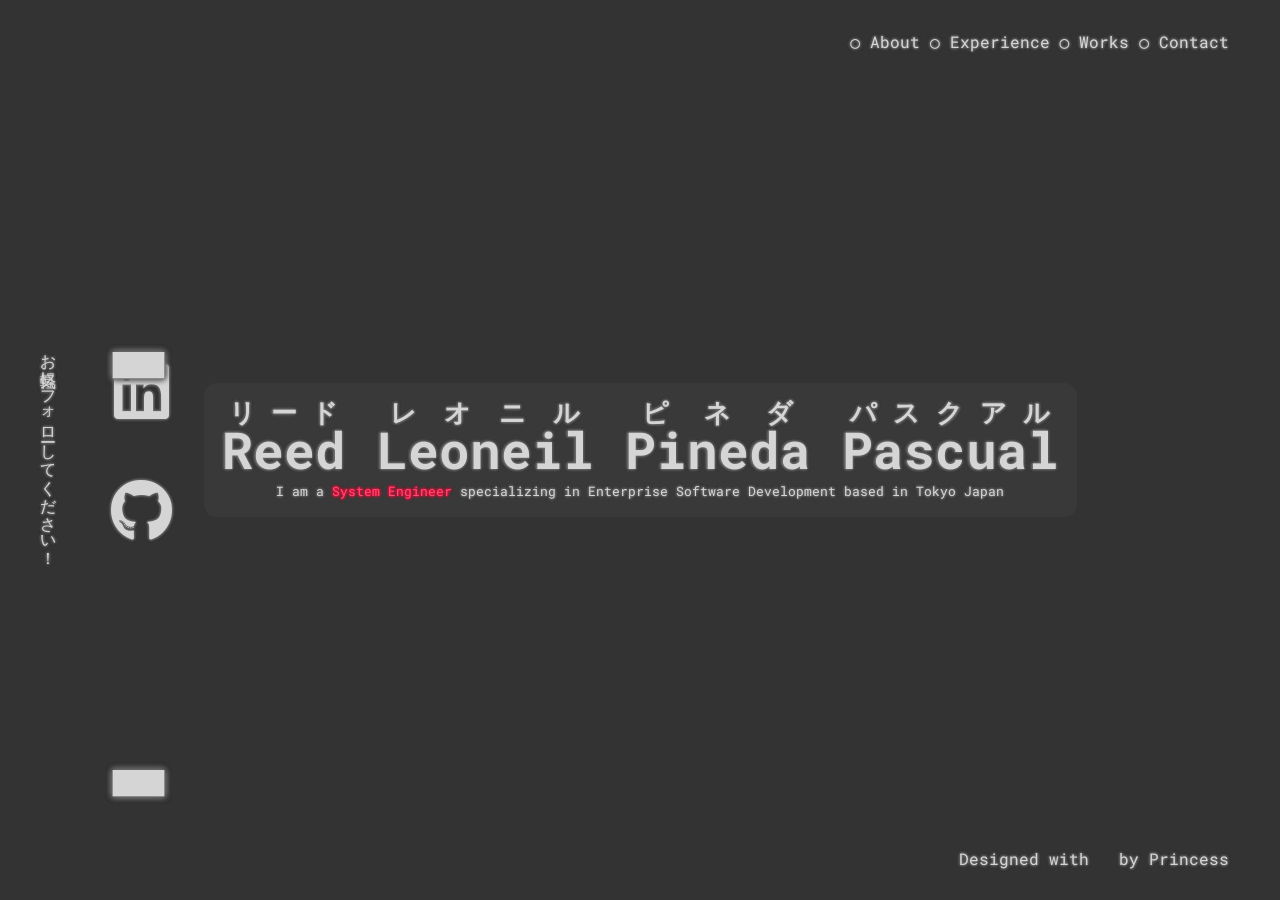
<file: index.html>
<!DOCTYPE html>
<html lang="en">
<head>
    <meta charset="UTF-8">
    <meta name="viewport" content="width=device-width, initial-scale=1.0">
    <title>Reed Leoneil Pineda Pascual</title>
    <link href="https://fonts.googleapis.com/css2?family=Roboto+Mono:wght@400;700&display=swap" rel="stylesheet">
    <link rel="stylesheet" href="https://use.fontawesome.com/releases/v5.3.1/css/all.css" integrity="sha384-mzrmE5qonljUremFsqc01SB46JvROS7bZs3IO2EmfFsd15uHvIt+Y8vEf7N7fWAU" crossorigin="anonymous">
    <style>
        @media (orientation: landscape) {
            * {
                margin: 0;
                padding: 0;
                box-sizing: border-box;
                font-family: 'Roboto Mono', ui-monospace, monospace;
            }

            body {
                height: 100vh;
                background-image: linear-gradient(to right, #333333, #333333, #333333);
                color: #d5d5d5;
                text-shadow: -0.01px -0.01px 0 #696969, 0.01px -0.01px 0 #696969,
                            -0.01px 0.01px 0 #696969, 0.01px 0.01px 0 #696969,
                            -0.01px -0.01px 3px #696969, 0.01px -0.01px 3px #696969,
                            -0.01px 0.01px 3px #696969, 0.01px 0.01px 3px #696969;
                display: flex;
                flex-direction: column;
            }

            #iam {
                font-weight: bolder;
                text-align: center;
                font-size: 4vw;
            }

            #whoami {
                text-align: center;
                font-size: 1vw;
            }

            .navbar {
                padding: 1vw 2vw;
                position: absolute;
                top: 2vh;
                right: 2vw; 
                /*font-size: 1vw;*/
            }

            .footer {
                padding: 1vw 2vw;
                position: absolute;
                bottom: 2vh;
                right: 2vw;
                /*font-size: 1vw;*/
            }

            .main {
                display: flex;
                justify-content: center;
                align-items: center;
                flex-grow: 1;
            }

            .social {
                position: absolute;
                display: flex;
                align-items: center;
                top: 50%;
                transform: translateY(-50%);
            }

            .social-bar {
                transform: scaleY(4);
                margin: 8vh 0;
                writing-mode: vertical-lr;
            }

            .social-label {
                writing-mode: vertical-rl;
                /*font-size: 1vw;*/
                margin: 0 3vw;
                color: #d5d5d5;
            }

            .social-icons {
                align-items: center;
                font-size: 7vh;
                display: flex;
                flex-direction: column;
                gap: 4vh;
            }
        }

        @media (orientation: portrait) {
            * {
                margin: 0;
                padding: 0;
                box-sizing: border-box;
                font-family: 'Roboto Mono', ui-monospace, monospace;
            }

            body {
                height: 100vh;
                background-image: linear-gradient(to right, #333333, #333333, #333333);
                color: #d5d5d5;
                text-shadow: -0.01px -0.01px 0 #696969, 0.01px -0.01px 0 #696969,
                            -0.01px 0.01px 0 #696969, 0.01px 0.01px 0 #696969,
                            -0.01px -0.01px 3px #696969, 0.01px -0.01px 3px #696969,
                            -0.01px 0.01px 3px #696969, 0.01px 0.01px 3px #696969;
                display: flex;
                flex-direction: column;
            }
            
            #iam {
                font-weight: bolder;
                text-align: center;
                font-size: 5vw;
            }

            #whoami {
                text-align: center;
                font-size: 2.5vw;
            }

            .navbar {
                padding: 2vh 3vw;
                position: static;
                text-align: center;
                font-size: 3vw;
            }

            .footer {
                padding: 2vh 0;
                position: static;
                text-align: center;
                font-size: 3vw;
            }

            .main {
                display: flex;
                flex-direction: column;
                align-items: center;
                justify-content: center;
                flex-grow: 1;
            }

            .social {
                display: flex;
                position: static;
                transform: none;
                flex-direction: column-reverse; 
                justify-content: center;
                margin-top: 2vh;
                margin-bottom: 2vh;
            }

            .social-bar {
                writing-mode: horizontal-tb;
                transform: scaleX(3.5);
                margin: 0 8vw;
            }

            .social-label {
                writing-mode: horizontal-tb;
                font-size: 2vw; 
                margin: 0 2vw;
                text-align: center;
            }

            .social-icons {
                gap: 4vw;
                justify-content: center;
                display: flex;
                font-size: 8vw;
            }  
        }

        .content {
            padding: 2vh;
            margin: 2vh;
            background-color: #393939;
            border-radius: 1vw;
        }

        .navbar a,
        .social-icons a {
            text-decoration: none;
            transition: color 0.3s ease;
        }

        .navbar a:link, .navbar a:active, .navbar a:visited,
        .social-icons a:link, .social-icons a:active, .social-icons a:visited {
            color: #d5d5d5;
            text-shadow: -0.01px -0.01px 0 #696969, 0.01px -0.01px 0 #696969,
                        -0.01px 0.01px 0 #696969, 0.01px 0.01px 0 #696969,
                        -0.01px -0.01px 3px #696969, 0.01px -0.01px 3px #696969,
                        -0.01px 0.01px 3px #696969, 0.01px 0.01px 3px #696969;
        }

        .navbar a:hover,
        .social-icons a:hover {
            color: #ff4b75;
            text-shadow: -0.03px -0.03px 0 #DC143C, 0.03px -0.03px 0 #DC143C,
                        -0.03px 0.03px 0 #DC143C, 0.03px 0.03px 0 #DC143C,
                        -0.03px -0.03px 3px #DC143C, 0.03px -0.03px 3px #DC143C,
                        -0.03px 0.03px 3px #DC143C, 0.03px 0.03px 3px #DC143C;
        }

        .red {
            color: #ff4b75;
            text-shadow: -0.03px -0.03px 0 #DC143C, 0.03px -0.03px 0 #DC143C,
                        -0.03px 0.03px 0 #DC143C, 0.03px 0.03px 0 #DC143C,
                        -0.03px -0.03px 3px #DC143C, 0.03px -0.03px 3px #DC143C,
                        -0.03px 0.03px 3px #DC143C, 0.03px 0.03px 3px #DC143C;
        }
    </style>
</head>
<body>
    <div class="navbar">
        <a id="nav-about" class="nav-item" href="/"><span>○</span> About</a>
            <span class="nav-separator"></span>
        <a id="nav-experience" class="nav-item" href="https://www.linkedin.com/in/reedleoneil" target="_blank"><span>○</span> Experience</a>
            <span class="nav-separator"></span>
        <a id="nav-works" class="nav-item" href="https://github.com/reedleoneil" target="_blank"><span>○</span> Works</a>
            <span class="nav-separator"></span>
        <a id="nav-contact" class="nav-item" href="https://docs.google.com/forms/d/e/1FAIpQLSeRhnKp-W5Y8A6ZORqD-jqGZ_UO6rYZfIKTZDaSF52pWpbOZQ/viewform?usp=dialog" target="_blank"><span>○</span> Contact</a>
    </div>
    <div class="social">
        <div class="social-label">お気軽にフォローしてください！</div>
        <div class="social-icons">
            <span class="social-bar">ー</span>
            <a href="https://www.linkedin.com/in/reedleoneil" target="_blank"><i class="fab fa-linkedin"></i></a>
            <a href="https://github.com/reedleoneil" target="_blank"><i class="fab fa-github"></i></a>
            <span class="social-bar">ー</span>
        </div>
    </div>
    <div class="main">
        <div class="content">
            <div id="iam">
                <ruby>Reed<rt>リード</rt></ruby> <ruby>Leoneil<rt>レオニル</rt></ruby> <ruby>Pineda<rt>ピネダ</rt></ruby> <ruby>Pascual<rt>パスクアル</rt></ruby>
            </div>
            <div id="whoami">I am a <span id="profession" class="red">System Engineer</span> specializing in <span id="specialization">Enterprise Software Development</span> based in Tokyo <span id="country">Japan</span></div>
        </div>
    </div>
    <div class="footer">
        Designed with <span>𓂀</span> by Princess
    </div>
    <script type="text/javascript">
        const emojis = ["👹", "👺", "🍱", "🍜", "🍙", "🍥", "🌸", "🌊", "🎏", "🎋", "🎎", "🗼", "🏯", "🗻", "🏮", "🔴", "🗾", "🍣", "🍵", "🍡", "🍘", "🍢"];
        const emojiRegex = /\p{Emoji_Presentation}/u;

        function glitch(text, element) {
            if (text == null) {
               text = element.innerHTML.trim(); 
            }
            element.innerHTML = "";

            let spanindexes = [];
            let spanlen = 0;

            let g = 0;
            while (g < text.length) { 
                    let span = document.createElement("span");
                    span.classList.add("char");
                    let char =  !emojiRegex.test(text[g] + text[g+1]) ? String.fromCharCode(getRndInteger(32, 255)) : emojis[getRndInteger(0, emojis.length - 1)];
                    let node = document.createTextNode(char);
                    span.appendChild(node);
                    element.appendChild(span);

                    spanindexes.push(spanlen);
                    spanlen = spanlen+1;

                    g =  !emojiRegex.test(text[g] + text[g+1]) ? g+1 : g+2;
            }

            let textindexes = [];
            let i = 0;
            while(i < text.length) {   
                textindexes.push(i);
                i = !emojiRegex.test(text[i] + text[i+1]) ? i+1 : i+2;
            }

            let interval = setInterval(function () {
                if (textindexes.length != 0) {
                        let index = getRndInteger(0, textindexes.length - 1);
                        
                        if (!emojiRegex.test(text[textindexes[index]] + text[textindexes[index]+1]))
                            element.getElementsByClassName("char")[spanindexes[index]].innerHTML = text[textindexes[index]]; 
                        else
                            element.getElementsByClassName("char")[spanindexes[index]].innerHTML = text[textindexes[index]] + text[textindexes[index]+1]; 

                        textindexes.splice(index, 1);
                        spanindexes.splice(index, 1);
                } else {
                    clearInterval(interval);
                }
            }, text.length > 5 ? 33 : 69);
        }

        function getRndInteger(min, max) {
            return Math.floor(Math.random() * (max - min + 1)) + min;
        }

        function onhover(text1, text2, element){
            element.addEventListener("mouseover", function (e) {
                if (element.innerText == text1 && element.matches(":hover")) {
                    glitch(text2, element);
                }
            });

            element.addEventListener("mouseout", function (e) {
                if (element.innerText == text2 && !element.matches(":hover")) {
                    glitch(text1, element);
                }
            });
        } 
    </script>
    <script type="text/javascript">
        function about() {
            glitch(null, document.getElementById("profession"))
            onhover("System Engineer", "The One in Zero", document.getElementById("profession"))
        }

        about();
    </script>
</body>
</html>
</file>
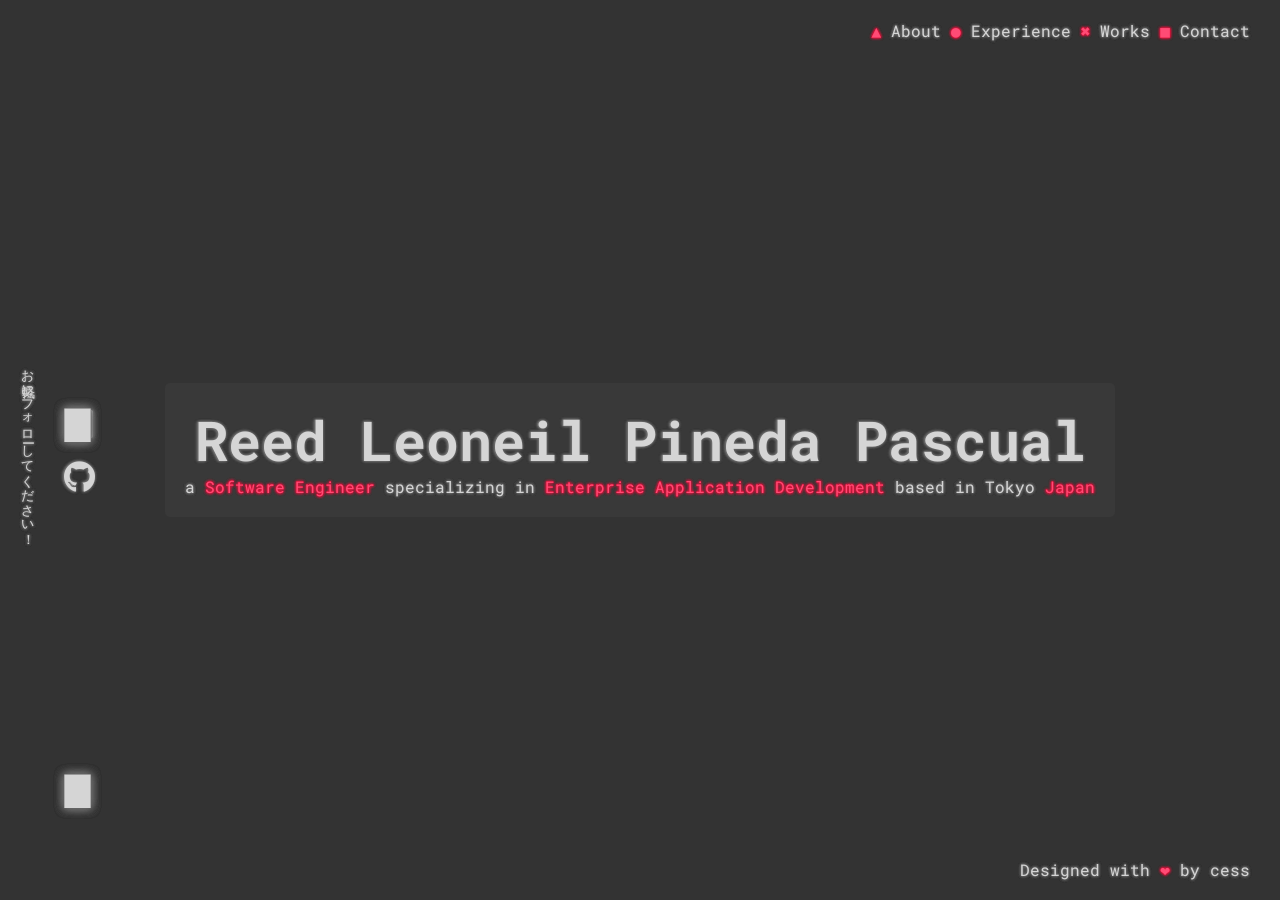
<file: v2.html>
<!DOCTYPE html>
<html lang="en">
<head>
    <meta charset="UTF-8">
    <meta name="viewport" content="width=device-width, initial-scale=1.0">
    <title>Reed Leoneil Pineda Pascual</title>
    <link href="https://fonts.googleapis.com/css2?family=Roboto+Mono:wght@400;700&display=swap" rel="stylesheet">
    <link rel="stylesheet" href="https://use.fontawesome.com/releases/v5.3.1/css/all.css" integrity="sha384-mzrmE5qonljUremFsqc01SB46JvROS7bZs3IO2EmfFsd15uHvIt+Y8vEf7N7fWAU" crossorigin="anonymous">
    <style>
        * {
            margin: 0;
            padding: 0;
            box-sizing: border-box;
            font-family: 'Roboto Mono', ui-monospace, monospace;
        }

        body {
            height: 100vh;
            background-image: linear-gradient(to right, #333333, #333333, #333333);
            color: #d5d5d5;
            text-shadow: -0.01px -0.01px 0 #696969, 0.01px -0.01px 0 #696969, -0.01px 0.01px 0 #696969, 0.01px 0.01px 0 #696969, -0.01px -0.01px 3px #696969, 0.01px -0.01px 3px #696969, -0.01px 0.01px 3px #696969, 0.01px 0.01px 3px #696969;
            display: flex;
            flex-direction: column;
        }

        .navbar {
            padding: 10px 20px;
            position: absolute;
            top: 10px;
            right: 10px;
        }

        .footer {
            padding: 10px 20px;
            position: absolute;
            bottom: 10px;
            right: 10px;
        }

        .main-container {
            display: flex;
            justify-content: center;
            align-items: center;
            flex-grow: 1;
        }

        .content {
            padding: 20px;
            background-color: #393939;
            border-radius: 5px;
        }

        .social-container {
            position: absolute;
            display: flex;
            align-items: center;
            top: 50%;
            transform: translateY(-50%);
        }

        .social-bar {
            transform: scaleY(10);
            margin: 125px 0;
            writing-mode: vertical-lr;
        }

        .social-label {
            writing-mode: vertical-rl;
            font-size: 0.8rem;
            margin: 0 20px;
            color: #d5d5d5;
        }

        .social-icons {
            align-items: center;
            font-size: 2rem;
            display: flex;
            flex-direction: column;
            gap: 10px;
        }

        .navbar a,
        .social-icons a {
            text-decoration: none;
            transition: color 0.3s ease;
        }

        .navbar a:link, .navbar a:active, .navbar a:visited,
        .social-icons a:link, .social-icons a:active, .social-icons a:visited {
            color: #d5d5d5;
            text-shadow: -0.01px -0.01px 0 #696969, 0.01px -0.01px 0 #696969, -0.01px 0.01px 0 #696969, 0.01px 0.01px 0 #696969, -0.01px -0.01px 3px #696969, 0.01px -0.01px 3px #696969, -0.01px 0.01px 3px #696969, 0.01px 0.01px 3px #696969;
        }

        .navbar a:hover,
        .social-icons a:hover {
            color: #ff4b75;
            text-shadow: -0.03px -0.03px 0 #DC143C, 0.03px -0.03px 0 #DC143C, -0.03px 0.03px 0 #DC143C, 0.03px 0.03px 0 #DC143C, -0.03px -0.03px 3px #DC143C, 0.03px -0.03px 3px #DC143C, -0.03px 0.03px 3px #DC143C, 0.03px 0.03px 3px #DC143C;
        }

        .red {
            color: #ff4b75;
            text-shadow: -0.03px -0.03px 0 #DC143C, 0.03px -0.03px 0 #DC143C, -0.03px 0.03px 0 #DC143C, 0.03px 0.03px 0 #DC143C, -0.03px -0.03px 3px #DC143C, 0.03px -0.03px 3px #DC143C, -0.03px 0.03px 3px #DC143C, 0.03px 0.03px 3px #DC143C;
        }

        #reedleoneilpascual {
            text-align: center;
            font-weight: bolder;
            font-size: 55px;
        }

        @media (max-width: 768px) {
            .navbar {
                position: static;
                padding: 10px 15px;
                text-align: center;
            }

            .social-bar {
                writing-mode: horizontal-tb;
                transform: scaleX(5);
                margin: 0 44px;
            }

            .social-container {
                position: static;
                transform: none;
                flex-direction: column-reverse; 
                justify-content: center;
                margin-top: 20px;
                margin-bottom: 20px;
            }

            .social-label {
                writing-mode: horizontal-tb;
                font-size: 0.8rem;
                margin: 0 10px 0 10px;
                text-align: center;
            }

            .social-icons {
                flex-direction: row;
                gap: 15px;
                justify-content: center;
            }

            .reedleoneilpascual {
                font-size: 40px;
            }

            .main-container {
                flex-direction: column;
                align-items: center;
                justify-content: center;
            }

            .footer {
                position: static;
                text-align: center;
                padding: 10px 0;
            }
        }
    </style>
</head>
<body>
    <div class="navbar">
        <a id="nav-about" class="nav-item" href="#"><span class="red">▲</span> About</a>
        <span class="nav-separator"></span>
        <a id="nav-experience" class="nav-item" href="#"><span class="red">●</span> Experience</a>
        <span class="nav-separator"></span>
        <a id="nav-works" class="nav-item" href="#"><span class="red">✖</span> Works</a>
        <span class="nav-separator"></span>
        <a id="nav-contact" class="nav-item" href="#"><span class="red">■</span> Contact</a>
    </div>
    <div class="social-container">
        <div class="social-label">お気軽にフォローしてください！</div>
        <div class="social-icons">
            <span class="social-bar">ー</span>
            <a href="https://www.linkedin.com/in/reedleoneil" target="_blank"><i class="fab fa-linkedin"></i></a>
            <a href="https://github.com/reedleoneil" target="_blank"><i class="fab fa-github"></i></a>
            <span class="social-bar">ー</span>
        </div>
    </div>
    <div class="main-container">
        <div class="content">
            <div id="reedleoneilpascual">
                Reed Leoneil Pineda Pascual
            </div>
            <div style="text-align: center;" id="test">a <span id="profession" class="red">Software Engineer</span> specializing in <span id="specialization" class="red">Enterprise Application Development</span> based in Tokyo <span id="country" class="red">Japan</span></div>
        </div>
    </div>
    <div class="footer">
        Designed with <span class="red">❤︎</span> by cess
    </div>
    <script type="text/javascript">
        const emojis = ["👹", "👺", "🍱", "🍜", "🍙", "🍥", "🌸", "🌊", "🎏", "🎋", "🎎", "🗼", "🏯", "🗻", "🏮", "🔴", "🗾", "🍣", "🍵", "🍡", "🍘", "🍢"];
        const emojiRegex = /\p{Emoji_Presentation}/u;

        function glitch(text, element) {
            if (text == null) {
               text = element.innerHTML.trim(); 
            }
            element.innerHTML = "";

            let spanindexes = [];
            let spanlen = 0;

            let g = 0;
            while (g < text.length) { 
                    let span = document.createElement("span");
                    span.classList.add("char");
                    let char =  !emojiRegex.test(text[g] + text[g+1]) ? String.fromCharCode(getRndInteger(32, 255)) : emojis[getRndInteger(0, emojis.length - 1)];
                    let node = document.createTextNode(char);
                    span.appendChild(node);
                    element.appendChild(span);

                    spanindexes.push(spanlen);
                    spanlen = spanlen+1;

                    g =  !emojiRegex.test(text[g] + text[g+1]) ? g+1 : g+2;
            }

            let textindexes = [];
            let i = 0;
            while(i < text.length) {   
                textindexes.push(i);
                i = !emojiRegex.test(text[i] + text[i+1]) ? i+1 : i+2;
            }

            let interval = setInterval(function () {
                if (textindexes.length != 0) {
                        let index = getRndInteger(0, textindexes.length - 1);
                        
                        if (!emojiRegex.test(text[textindexes[index]] + text[textindexes[index]+1]))
                            element.getElementsByClassName("char")[spanindexes[index]].innerHTML = text[textindexes[index]]; 
                        else
                            element.getElementsByClassName("char")[spanindexes[index]].innerHTML = text[textindexes[index]] + text[textindexes[index]+1]; 

                        textindexes.splice(index, 1);
                        spanindexes.splice(index, 1);
                } else {
                    clearInterval(interval);
                }
            }, text.length > 5 ? 33 : 69);
        }

        function getRndInteger(min, max) {
            return Math.floor(Math.random() * (max - min + 1)) + min;
        }

        function onhover(text1, text2, element){
            element.addEventListener("mouseover", function (e) {
                if (element.innerText == text1 && element.matches(":hover")) {
                    glitch(text2, element);
                }
            });

            element.addEventListener("mouseout", function (e) {
                if (element.innerText == text2 && !element.matches(":hover")) {
                    glitch(text1, element);
                }
            });
        }
    </script>
    <script type="text/javascript">
        function loadMain() {
            glitch(null, document.getElementById("specialization"))
            onhover("Enterprise Application Development", "Malware Development", document.getElementById("specialization"))
        }

        loadMain();
    </script>
</body>
</html>
</file>
